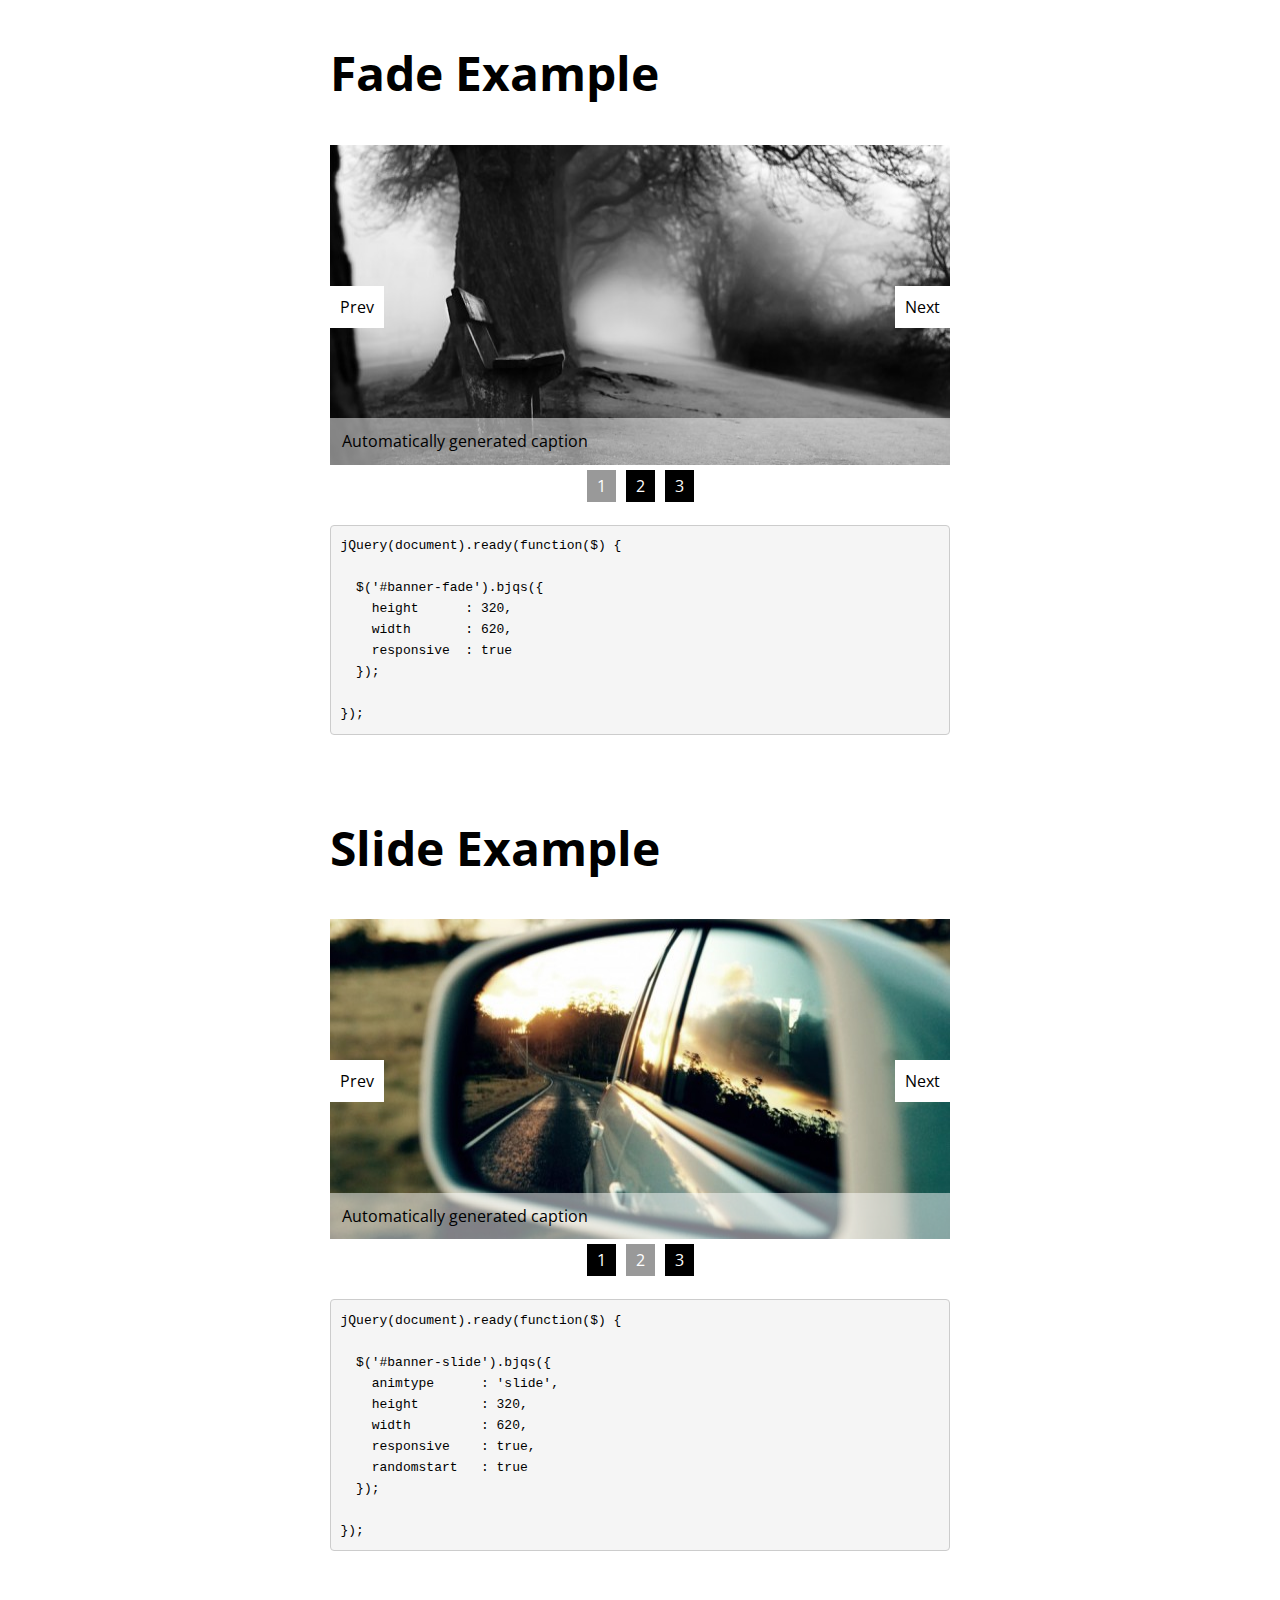
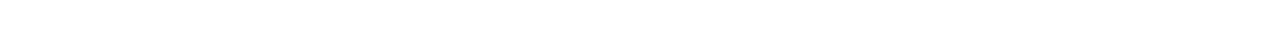
<file: html/Highlands/slider/index.html>
<!doctype html>
<html>
  <head>
    <meta charset="utf-8">
  
    <title>Basic jQuery Slider - Demo</title>
      
    <!-- bjqs.css contains the *essential* css needed for the slider to work -->
    <link rel="stylesheet" href="bjqs.css">

    <!-- some pretty fonts for this demo page - not required for the slider -->
    <link href='http://fonts.googleapis.com/css?family=Source+Code+Pro|Open+Sans:300' rel='stylesheet' type='text/css'> 

    <!-- demo.css contains additional styles used to set up this demo page - not required for the slider --> 
    <link rel="stylesheet" href="demo.css">

    <!-- load jQuery and the plugin -->
    <script src="http://code.jquery.com/jquery-1.7.1.min.js"></script>
    <script src="js/bjqs-1.3.min.js"></script>
      
  </head>
  
  <body>
  
    <div id="container">
  
      <h2>Fade Example</h2>

      <!--  Outer wrapper for presentation only, this can be anything you like -->
      <div id="banner-fade">

        <!-- start Basic Jquery Slider -->
        <ul class="bjqs">
          <li><img src="img/banner01.jpg" title="Automatically generated caption"></li>
          <li><img src="img/banner02.jpg" title="Automatically generated caption"></li>
          <li><img src="img/banner03.jpg" title="Automatically generated caption"></li>
        </ul>
        <!-- end Basic jQuery Slider -->

      </div>
      <!-- End outer wrapper -->

      <script class="secret-source">
        jQuery(document).ready(function($) {

          $('#banner-fade').bjqs({
            height      : 320,
            width       : 620,
            responsive  : true
          });

        });
      </script>

      <h2>Slide Example</h2>

      <!--  Outer wrapper for presentation only, this can be anything you like -->
      <div id="banner-slide">

        <!-- start Basic Jquery Slider -->
        <ul class="bjqs">
          <li><a href=""><img src="img/banner01.jpg" title="Automatically generated caption"></a></li>
          <li><img src="img/banner02.jpg" title="Automatically generated caption"></li>
          <li><img src="img/banner03.jpg" title="Automatically generated caption"></li>
        </ul>
        <!-- end Basic jQuery Slider -->

      </div>
      <!-- End outer wrapper -->
      
      <!-- attach the plug-in to the slider parent element and adjust the settings as required -->
      <script class="secret-source">
        jQuery(document).ready(function($) {
          
          $('#banner-slide').bjqs({
            animtype      : 'slide',
            height        : 320,
            width         : 620,
            responsive    : true,
            randomstart   : true
          });
          
        });
      </script>

    </div>

    <!-- 
      The following script is not related to basic jQuery Slider 
      It's used to create the code snippets in the demo.
      https://github.com/maelstrom/SecretSource
    -->
    <script src="js/libs/jquery.secret-source.min.js"></script>

    <script>
    jQuery(function($) {

        $('.secret-source').secretSource({
            includeTag: false
        });

    });
    </script>

  </body>
</html>
</file>
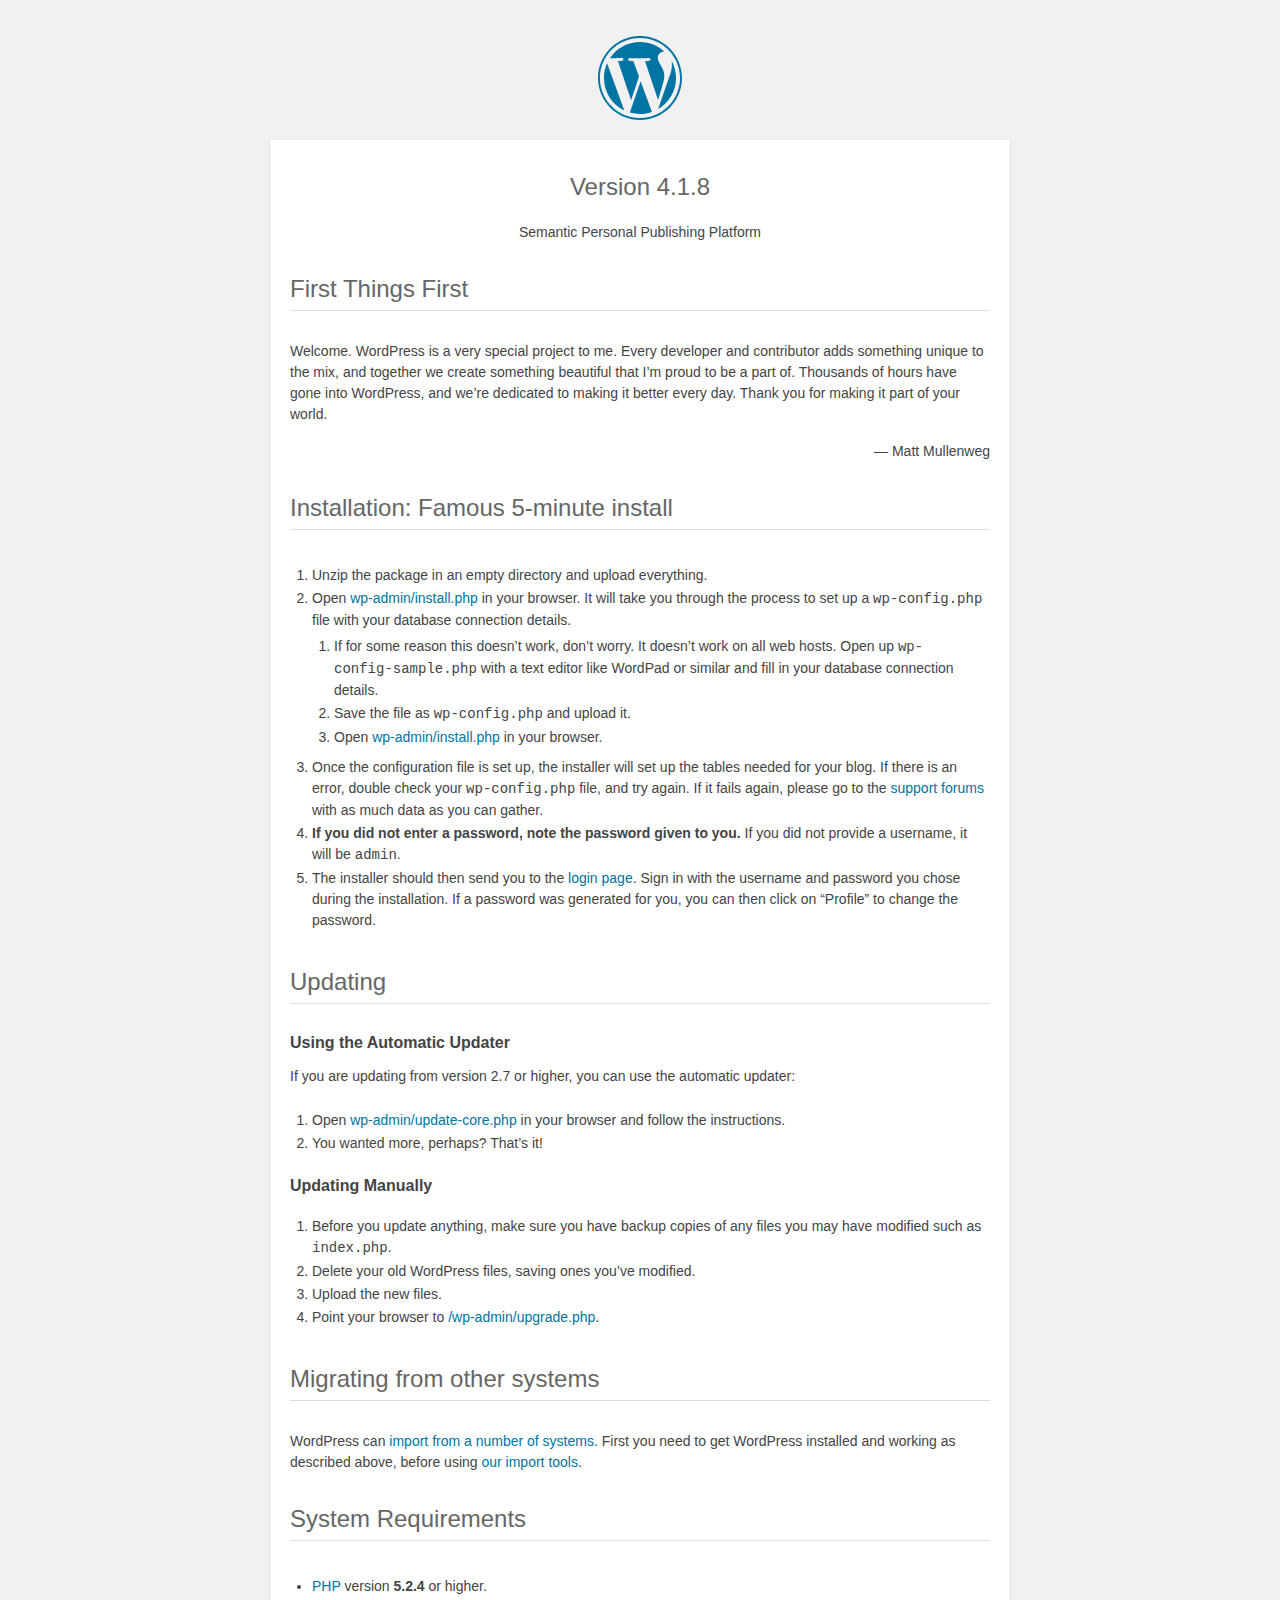
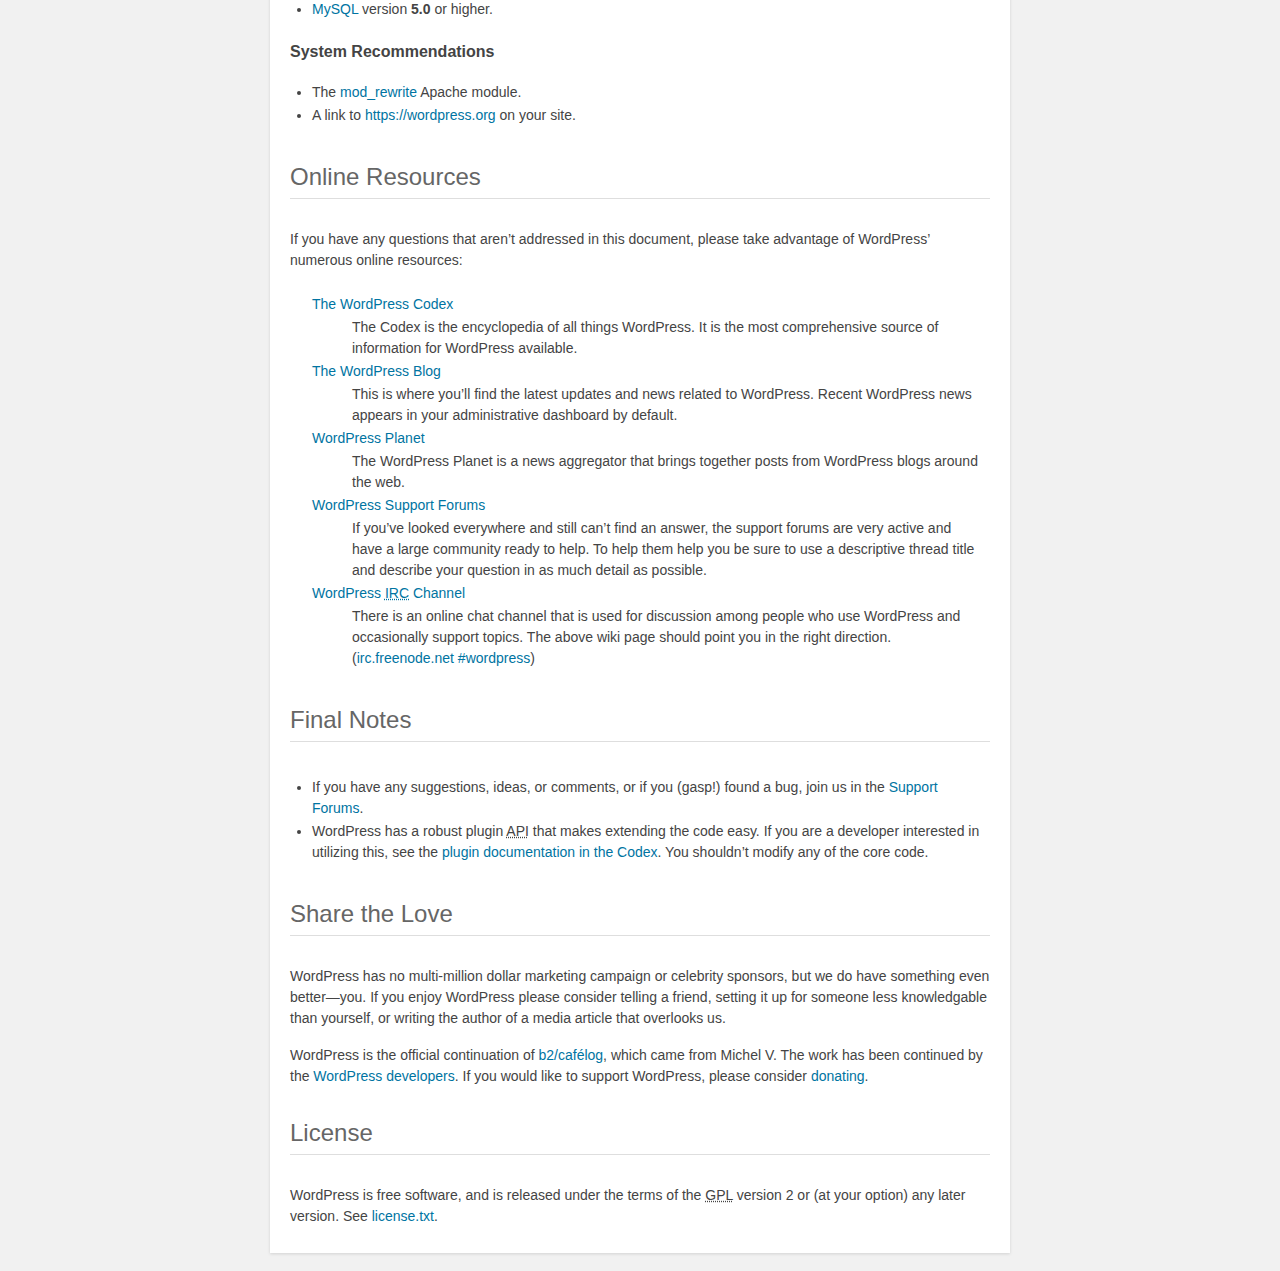
<file: html/readme.html>
<!DOCTYPE html>
<html>
<head>
	<meta name="viewport" content="width=device-width" />
	<meta http-equiv="Content-Type" content="text/html; charset=utf-8" />
	<title>WordPress &#8250; ReadMe</title>
	<link rel="stylesheet" href="wp-admin/css/install.css?ver=20100228" type="text/css" />
</head>
<body>
<h1 id="logo">
	<a href="https://wordpress.org/"><img alt="WordPress" src="wp-admin/images/wordpress-logo.png" /></a>
	<br /> Version 4.1.8
</h1>
<p style="text-align: center">Semantic Personal Publishing Platform</p>

<h1>First Things First</h1>
<p>Welcome. WordPress is a very special project to me. Every developer and contributor adds something unique to the mix, and together we create something beautiful that I&#8217;m proud to be a part of. Thousands of hours have gone into WordPress, and we&#8217;re dedicated to making it better every day. Thank you for making it part of your world.</p>
<p style="text-align: right">&#8212; Matt Mullenweg</p>

<h1>Installation: Famous 5-minute install</h1>
<ol>
	<li>Unzip the package in an empty directory and upload everything.</li>
	<li>Open <span class="file"><a href="wp-admin/install.php">wp-admin/install.php</a></span> in your browser. It will take you through the process to set up a <code>wp-config.php</code> file with your database connection details.
		<ol>
			<li>If for some reason this doesn&#8217;t work, don&#8217;t worry. It doesn&#8217;t work on all web hosts. Open up <code>wp-config-sample.php</code> with a text editor like WordPad or similar and fill in your database connection details.</li>
			<li>Save the file as <code>wp-config.php</code> and upload it.</li>
			<li>Open <span class="file"><a href="wp-admin/install.php">wp-admin/install.php</a></span> in your browser.</li>
		</ol>
	</li>
	<li>Once the configuration file is set up, the installer will set up the tables needed for your blog. If there is an error, double check your <code>wp-config.php</code> file, and try again. If it fails again, please go to the <a href="https://wordpress.org/support/" title="WordPress support">support forums</a> with as much data as you can gather.</li>
	<li><strong>If you did not enter a password, note the password given to you.</strong> If you did not provide a username, it will be <code>admin</code>.</li>
	<li>The installer should then send you to the <a href="wp-login.php">login page</a>. Sign in with the username and password you chose during the installation. If a password was generated for you, you can then click on &#8220;Profile&#8221; to change the password.</li>
</ol>

<h1>Updating</h1>
<h2>Using the Automatic Updater</h2>
<p>If you are updating from version 2.7 or higher, you can use the automatic updater:</p>
<ol>
	<li>Open <span class="file"><a href="wp-admin/update-core.php">wp-admin/update-core.php</a></span> in your browser and follow the instructions.</li>
	<li>You wanted more, perhaps? That&#8217;s it!</li>
</ol>

<h2>Updating Manually</h2>
<ol>
	<li>Before you update anything, make sure you have backup copies of any files you may have modified such as <code>index.php</code>.</li>
	<li>Delete your old WordPress files, saving ones you&#8217;ve modified.</li>
	<li>Upload the new files.</li>
	<li>Point your browser to <span class="file"><a href="wp-admin/upgrade.php">/wp-admin/upgrade.php</a>.</span></li>
</ol>

<h1>Migrating from other systems</h1>
<p>WordPress can <a href="http://codex.wordpress.org/Importing_Content">import from a number of systems</a>. First you need to get WordPress installed and working as described above, before using <a href="wp-admin/import.php" title="Import to WordPress">our import tools</a>.</p>

<h1>System Requirements</h1>
<ul>
	<li><a href="http://php.net/">PHP</a> version <strong>5.2.4</strong> or higher.</li>
	<li><a href="http://www.mysql.com/">MySQL</a> version <strong>5.0</strong> or higher.</li>
</ul>

<h2>System Recommendations</h2>
<ul>
	<li>The <a href="http://httpd.apache.org/docs/2.2/mod/mod_rewrite.html">mod_rewrite</a> Apache module.</li>
	<li>A link to <a href="https://wordpress.org/">https://wordpress.org</a> on your site.</li>
</ul>

<h1>Online Resources</h1>
<p>If you have any questions that aren&#8217;t addressed in this document, please take advantage of WordPress&#8217; numerous online resources:</p>
<dl>
	<dt><a href="http://codex.wordpress.org/">The WordPress Codex</a></dt>
		<dd>The Codex is the encyclopedia of all things WordPress. It is the most comprehensive source of information for WordPress available.</dd>
	<dt><a href="https://wordpress.org/news/">The WordPress Blog</a></dt>
		<dd>This is where you&#8217;ll find the latest updates and news related to WordPress. Recent WordPress news appears in your administrative dashboard by default.</dd>
	<dt><a href="https://planet.wordpress.org/">WordPress Planet</a></dt>
		<dd>The WordPress Planet is a news aggregator that brings together posts from WordPress blogs around the web.</dd>
	<dt><a href="https://wordpress.org/support/">WordPress Support Forums</a></dt>
		<dd>If you&#8217;ve looked everywhere and still can&#8217;t find an answer, the support forums are very active and have a large community ready to help. To help them help you be sure to use a descriptive thread title and describe your question in as much detail as possible.</dd>
	<dt><a href="http://codex.wordpress.org/IRC">WordPress <abbr title="Internet Relay Chat">IRC</abbr> Channel</a></dt>
		<dd>There is an online chat channel that is used for discussion among people who use WordPress and occasionally support topics. The above wiki page should point you in the right direction. (<a href="irc://irc.freenode.net/wordpress">irc.freenode.net #wordpress</a>)</dd>
</dl>

<h1>Final Notes</h1>
<ul>
	<li>If you have any suggestions, ideas, or comments, or if you (gasp!) found a bug, join us in the <a href="https://wordpress.org/support/">Support Forums</a>.</li>
	<li>WordPress has a robust plugin <abbr title="application programming interface">API</abbr> that makes extending the code easy. If you are a developer interested in utilizing this, see the <a href="http://codex.wordpress.org/Plugin_API" title="WordPress plugin API">plugin documentation in the Codex</a>. You shouldn&#8217;t modify any of the core code.</li>
</ul>

<h1>Share the Love</h1>
<p>WordPress has no multi-million dollar marketing campaign or celebrity sponsors, but we do have something even better&#8212;you. If you enjoy WordPress please consider telling a friend, setting it up for someone less knowledgable than yourself, or writing the author of a media article that overlooks us.</p>

<p>WordPress is the official continuation of <a href="http://cafelog.com/">b2/caf&#233;log</a>, which came from Michel V. The work has been continued by the <a href="https://wordpress.org/about/">WordPress developers</a>. If you would like to support WordPress, please consider <a href="https://wordpress.org/donate/" title="Donate to WordPress">donating</a>.</p>

<h1>License</h1>
<p>WordPress is free software, and is released under the terms of the <abbr title="GNU General Public License">GPL</abbr> version 2 or (at your option) any later version. See <a href="license.txt">license.txt</a>.</p>

</body>
</html>
</file>
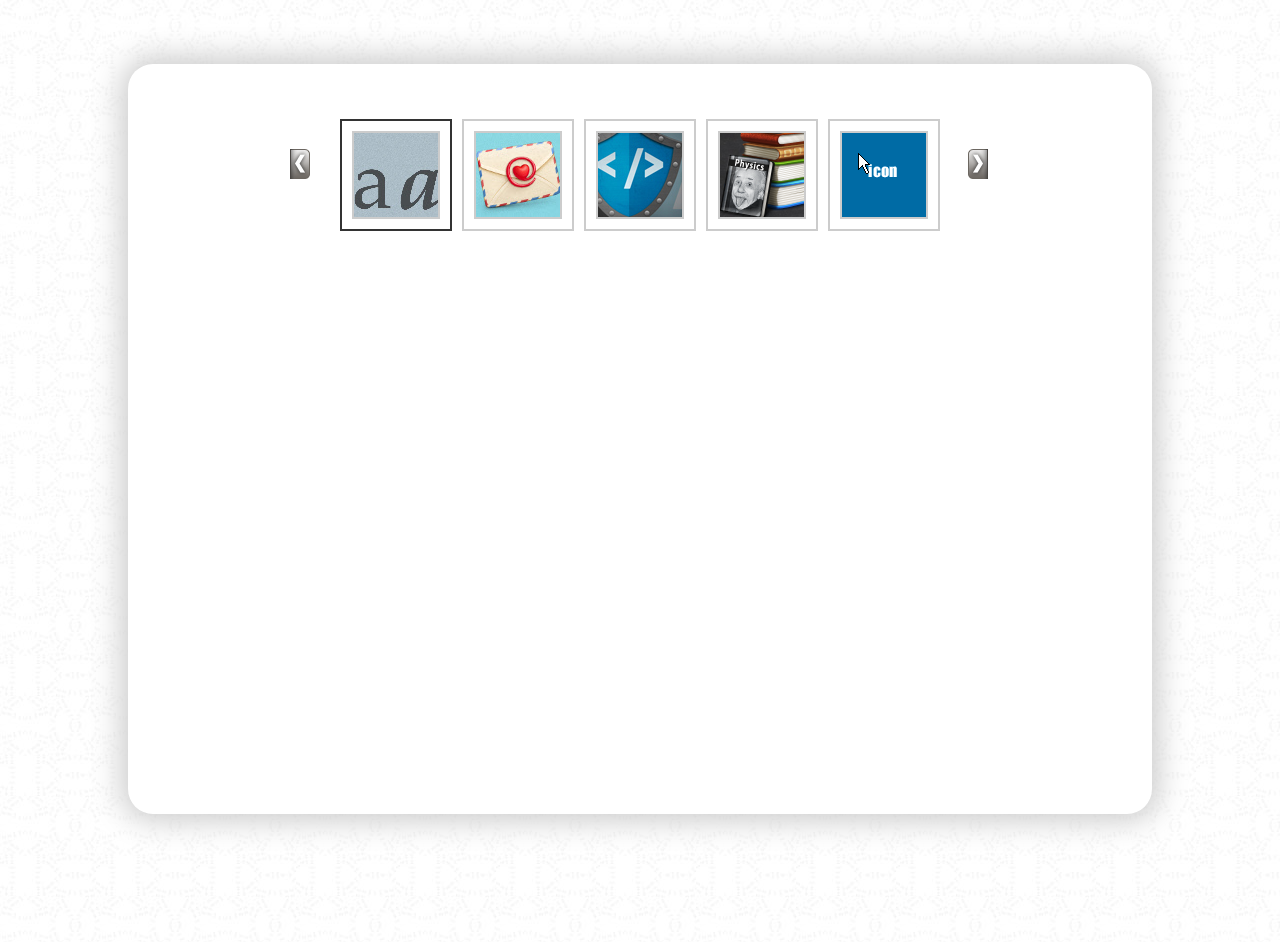
<file: html/PJA/rssviewer.html>
<!DOCTYPE html PUBLIC "-//W3C//DTD XHTML 1.0 Transitional//EN" "http://www.w3.org/TR/xhtml1/DTD/xhtml1-transitional.dtd">
<html xmlns="http://www.w3.org/1999/xhtml">
<head>
<meta http-equiv="Content-Type" content="text/html; charset=utf-8" />
<meta name="viewport" content="width=device-width" />
<meta name="description" content="This is an exercise to show-off my jQuery, CSS and HTML skills.  You are looking at a mini RSS viewer. It features feeds from PJA, The Onion and more">
<meta name="keywords" content="Joe Fitzsimmons, PJA, Code Exercise, jQuery, CSS, HTML, RSS, Cambridge, Boston, Feeds">
<title>PJA Test Coding Exercise. Check the source for CSS, HTML and jQuery Code</title>
<style>
body {
	font-family: "Segoe UI", Candara, "Bitstream Vera Sans", "DejaVu Sans", "Bitstream Vera Sans", "Trebuchet MS", Verdana, "Verdana Ref", sans-serif;
	margin: 0 auto;
	padding: 5% 10% 10%;
	color: #333;
	background: url('pattern.jpg');
}
a {
	color: #A24162;
}
#fullcontainer {
	-webkit-border-radius: 25px;
	border-radius: 25px;
	-webkit-box-shadow: 0px 0px 30px 7px #ccc;
	box-shadow: 0px 0px 30px 7px #ccc;
	padding: 50px;
	min-height: 650px;
	min-width: 700px;
	background: #fff;
}
#feedscontainer {
	width: 700px;
	text-align: center;
	margin: 0 auto;
	padding-bottom: 40px;
}
#leftarrow, #rightarrow {
	background: url('arrows-sprite.png');
	background-repeat: no-repeat;
	width: 22px;
	height: 30px;
	margin-top: 35px;
	display: inline-block;
}
#leftarrow {
	background-position: 0px 0px;
	float: left;
}
#rightarrow {
	background-position: 0px -30px;
	float: right;
}
#thumbs {
	width: 625px;
	display: inline-block;
}
.thumbsdiv {
	display: inline-block;
	margin: 5px;
	border: 2px solid #ccc;
	padding: 10px;
}
.thumbsdiv img {
	border: 2px solid #ccc;
}
.thumbsdiv:hover {
	-moz-box-shadow: 0 0 5px rgba(0,0,0,0.5);
	-webkit-box-shadow: 0 0 5px rgba(0,0,0,0.5);
	box-shadow: 0 0 5px rgba(0,0,0,0.5);
}
#contentcontainer {
	width: 100%;
	margin: 0 auto;
}
#feedContent {
	width: 46%;
	float: left;
}
#feedContent2 {
	width: 46%;
	float: right;
}
/* =Responsive Structure
----------------------------------------------- */
@media (max-width: 800px) {
#fullcontainer {
	min-width: 550px;
}
.thumbsdiv img {
	max-width: 50px;
	height: auto;
}
.thumbsdiv {
	margin: 3px;
	border: 2px solid #ccc;
	padding: 5px;
	max-width: 60px;
	height: auto;
}
#thumbs {
	width: 400px;
}
#feedscontainer {
	width: 474px;
}
}
@media (max-width: 650px) {
h2 {
	font-size: 18px;
}
p {
	font-size: 12px;
}
#fullcontainer {
	min-width: 375px;
	padding: 20px;
}
.thumbsdiv img {
	max-width: 30px;
	height: auto;
}
.thumbsdiv {
	margin: 2px;
	border: 2px solid #ccc;
	padding: 3px;
	max-width: 45px;
	height: auto;
}
#thumbs {
	width: 250px;
}
#feedscontainer {
	width: 285px;
}
}
@media (max-width: 450px) {
h2 {
	font-size: 14px;
}
p {
	font-size: 11px;
}
#fullcontainer {
	min-width: 240px;
	padding: 10px;
}
.thumbsdiv img {
	max-width: 20px;
	height: auto;
}
.thumbsdiv {
	margin: 2px;
	border: 2px solid #ccc;
	padding: 2px;
	max-width: 35px;
	height: auto;
}
#thumbs {
	width: 200px;
}
#feedscontainer {
	width: 230px;
}
}
</style>
<script src="https://ajax.googleapis.com/ajax/libs/jquery/1.7.2/jquery.min.js" type="text/javascript"></script>
<script type="text/javascript">
    var filename = "feeds.json"
    $(document).ready(function () {
		//Pull info from json file
        $.getJSON(filename, function (data) {
            i = 0;
            $.each(data.feeds, function (i, s) {
                var feedURL = s.feedURL;;
                var title = s.title;;
                var siteURL = s.siteURL;;
                var thumbs = s.thumbs;;
                $('#thumbs').append('<div class="thumbsdiv" id="pic' + i + '" onclick="get_rss_feed(' + i + ')"><img src="' + thumbs + '"  /></div><input type="hidden" value="' + feedURL + '" id="hidefield' + i + '" /><input type="hidden" value="' + siteURL + '" id="sitefield' + i + '" /><input type="hidden" value="' + title + '" id="titlefield' + i + '" />');
                i++;
                if (i > 4) return false;
				//load 1st blog by default
                get_rss_feed(0);
            });
        });
		//arrow click functions
        $("#leftarrow").click(function () {
            k = k - 1;
            if (k < 0) {
                k = 4;
            };
            get_rss_feed(k);
        });
        $("#rightarrow").click(function () {
            k = k + 1;
            if (k > 4) {
                k = 0;
            };
            get_rss_feed(k);
        });
		 $("#thumbs .thumbsdiv").click(function () {
			 $('.thumbsdiv').css("border","");
            $(this).css("border","2px solid #333");
        });
    });

    function get_rss_feed(i) {
		k = i;
		//clear divs each time
        $("#feedContent").empty();
        $("#feedContent2").empty();
        $("#feedinfo").empty();
		//clear counters
        p = 0;
        r = 0;
        var feedcreate0 = '';
        var sitecreate = '';
        var titlecreate = '';
		
		$('.thumbsdiv').css("border","");
		//determine which blog's info to show
		switch (k) { 
        case 0: 
            var feedcreate0 = $('#hidefield0').val();
            var sitecreate = $('#sitefield0').val();
            var titlecreate = $('#titlefield0').val();
            $('#pic0').css("border","2px solid #333");
        break;
        case 1:
            var feedcreate0 = $('#hidefield1').val();
            var sitecreate = $('#sitefield1').val();
            var titlecreate = $('#titlefield1').val();
			$('#pic1').css("border","2px solid #333");
        break;
        case 2:
            var feedcreate0 = $('#hidefield2').val();
            var sitecreate = $('#sitefield2').val();
            var titlecreate = $('#titlefield2').val();
			$('#pic2').css("border","2px solid #333");
        break;
        case 3:
            var feedcreate0 = $('#hidefield3').val();
            var sitecreate = $('#sitefield3').val();
            var titlecreate = $('#titlefield3').val();
			$('#pic3').css("border","2px solid #333");
        break;
        case 4:
            var feedcreate0 = $('#hidefield4').val();
            var sitecreate = $('#sitefield4').val();
            var titlecreate = $('#titlefield4').val();
			$('#pic4').css("border","2px solid #333");
		break;
		default:
			var feedcreate0 = $('#hidefield0').val();
            var sitecreate = $('#sitefield0').val();
            var titlecreate = $('#titlefield0').val();
            $('#pic0').css("border","2px solid #333");
        }

       //create featured post
	    $.get('proxy.php?url=' + feedcreate0, function (d) {
            $(d).find('item').each(function () {

                var $item = $(this);
                var title = $item.find('title').text();
                var link = $item.find('link').text();
                var description = $item.find('description').text();
                var pubDate = $item.find('pubDate').text();
                var html = $("<div class=\"entry\"><h2 class=\"postTitle\"><a href=\"" + link + "\" target=\"_blank\">" + title + "<\/a><\/h2><em class=\"date\">" + pubDate + "</em><p class=\"description\">" + description + "</p><\/div>").hide().fadeIn(500);

                p++;
                if (p > 1) return false;

                $('#feedContent').append($(html));
				//show blog name at the bottom
                $('#feedinfo').append('<span class="feedtitle"><a href="' + sitecreate + '">' + titlecreate + '</a></span>').hide().fadeIn(500);
            });
			//show next four posts
            $(d).find('item').each(function () {

                var $item = $(this).next();
                var title = $item.find('title').text();
                var link = $item.find('link').text();
                var html2 = $("<div class=\"entry\"><h2 class=\"postTitle\"><a href=\"" + link + "\" target=\"_blank\">" + title + "<\/a><\/h2><\/div>").hide().fadeIn(500);

                r++;
                if (r > 4) return false;

                $('#feedContent2').append($(html2));
            });
        });


    };
</script>
</head>
<body>
<div id="fullcontainer">
  <div id="feedscontainer">
    <div id="leftarrow"></div>
    <div id="rightarrow"></div>
    <div id="thumbs"></div>
    <div style="clear:both"></div>
  </div>
  <div id="contentcontainer">
    <div id="feedContent"></div>
    <div id="feedContent2"></div>
    <div style="clear:both"></div>
    <div id="feedinfo"></div>
  </div>
</div>
</body>
</html>
</file>
<file: html/Highlands/slider/demo.css>
/* Demo CSS - You do not need this css in your own slider */

body{
	font-family: "Open Sans", helvetica, arial;
}

pre{
	font-family: "Source Code Pro", monospace;
	display: block;
	padding: 9.5px;
	margin: 0 0 10px;
	font-size: 13px;
	line-height: 20px;
	word-break: break-all;
	word-wrap: break-word;
	white-space: pre;
	white-space: pre-wrap;
	background-color: whiteSmoke;
	border: 1px solid #CCC;
	-webkit-border-radius: 4px;
	-moz-border-radius: 4px;
	border-radius: 4px;
}

h2{
	font-size: 48px;
}

pre + h2{
	margin-top: 80px;
}

#container{
	max-width:620px;
	margin:0 auto;
	padding-bottom:80px;
}

#banner-fade,
#banner-slide{
	margin-bottom: 60px;
}

ul.bjqs-controls.v-centered li a{
	display:block;
	padding:10px;
	background:#fff;
	color:#000;
	text-decoration: none;
}

ul.bjqs-controls.v-centered li a:hover{
	background:#000;
	color:#fff;
}

ol.bjqs-markers li a{
	padding:5px 10px;
	background:#000;
	color:#fff;
	margin:5px;
	text-decoration: none;
}

ol.bjqs-markers li.active-marker a,
ol.bjqs-markers li a:hover{
	background: #999;
}

p.bjqs-caption{
	background: rgba(255,255,255,0.5);
}
</file>
<file: html/wp-admin/css/install.css>
html {
	background: #f1f1f1;
	margin: 0 20px;
}

body {
	background: #fff;
	color: #444;
	font-family: "Open Sans", sans-serif;
	margin: 140px auto 25px;
	padding: 20px 20px 10px 20px;
	max-width: 700px;
	-webkit-font-smoothing: subpixel-antialiased;
	-webkit-box-shadow: 0 1px 3px rgba(0,0,0,0.13);
	box-shadow: 0 1px 3px rgba(0,0,0,0.13);
}

a {
	color: #0074a2;
	text-decoration: none;
}

a:hover {
	color: #2ea2cc;
}

h1 {
	border-bottom: 1px solid #dedede;
	clear: both;
	color: #666;
	font-size: 24px;
	margin: 30px 0;
	padding: 0;
	padding-bottom: 7px;
	font-weight: normal;
}

h2 {
	font-size: 16px;
}

p, li, dd, dt {
	padding-bottom: 2px;
	font-size: 14px;
	line-height: 1.5;
}

code, .code {
	font-family: Consolas, Monaco, monospace;
}

ul, ol, dl {
	padding: 5px 5px 5px 22px;
}

a img {
	border:0
}
abbr {
	border: 0;
	font-variant: normal;
}

label {
	cursor: pointer;
}

#logo {
	margin: 6px 0 14px 0;
	border-bottom: none;
	text-align:center
}
#logo a {
	background-image: url(../images/w-logo-blue.png?ver=20131202);
	background-image: none, url(../images/wordpress-logo.svg?ver=20131107);
	-webkit-background-size: 84px;
	background-size: 84px;
	background-position: center top;
	background-repeat: no-repeat;
	color: #999;
	height: 84px;
	font-size: 20px;
	font-weight: normal;
	line-height: 1.3em;
	margin: -130px auto 25px;
	padding: 0;
	text-decoration: none;
	width: 84px;
	text-indent: -9999px;
	outline: none;
	overflow: hidden;
	display: block;
}
.step {
	margin: 20px 0 15px;
}
.step, th {
	text-align: left;
	padding: 0;
}
.language-chooser.wp-core-ui .step .button.button-large {
	height: 36px;
	vertical-align: middle;
	font-size: 14px;
}
textarea {
	border: 1px solid #dfdfdf;
	font-family: "Open Sans", sans-serif;
	width: 100%;
	-webkit-box-sizing: border-box;
	-moz-box-sizing: border-box;
	box-sizing: border-box;
}

.form-table {
	border-collapse: collapse;
	margin-top: 1em;
	width: 100%;
}

.form-table td {
	margin-bottom: 9px;
	padding: 10px 20px 10px 0;
	border-bottom: 8px solid #fff;
	font-size: 14px;
	vertical-align: top
}

.form-table th {
	font-size: 14px;
	text-align: left;
	padding: 16px 20px 10px 0;
	width: 140px;
	vertical-align: top;
}

.form-table code {
	line-height: 18px;
	font-size: 14px;
}

.form-table p {
	margin: 4px 0 0 0;
	font-size: 11px;
}

.form-table input {
	line-height: 20px;
	font-size: 15px;
	padding: 3px 5px;
	border: 1px solid #ddd;
	-webkit-box-shadow: inset 0 1px 2px rgba(0,0,0,0.07);
	box-shadow: inset 0 1px 2px rgba(0,0,0,0.07);
}

input,
submit {
	font-family: "Open Sans", sans-serif;
}

.form-table input[type=text],
.form-table input[type=email],
.form-table input[type=url],
.form-table input[type=password] {
	width: 206px;
}

.form-table th p {
	font-weight: normal;
}

.form-table.install-success td {
	vertical-align: middle;
	padding: 16px 20px 10px 0;
}

.form-table.install-success td p {
	margin: 0;
	font-size: 14px;
}

.form-table.install-success td code {
	margin: 0;
	font-size: 18px;
}

#error-page {
	margin-top: 50px;
}

#error-page p {
	font-size: 14px;
	line-height: 18px;
	margin: 25px 0 20px;
}

#error-page code, .code {
	font-family: Consolas, Monaco, monospace;
}

#pass-strength-result {
	background-color: #eee;
	border-color: #ddd !important;
	border-style: solid;
	border-width: 1px;
	margin: 5px 5px 5px 0;
	padding: 5px;
	text-align: center;
	width: 200px;
	display: none;
}

#pass-strength-result.bad {
	background-color: #ffb78c;
	border-color: #ff853c !important;
}

#pass-strength-result.good {
	background-color: #ffec8b;
	border-color: #ffcc00 !important;
}

#pass-strength-result.short {
	background-color: #ffa0a0;
	border-color: #f04040 !important;
}

#pass-strength-result.strong {
	background-color: #c3ff88;
	border-color: #8dff1c !important;
}

.message {
	border: 1px solid #c00;
	padding: 0.5em 0.7em;
	margin: 5px 0 15px;
	background-color: #ffebe8;
}

/* @noflip */
#dbname,
#uname,
#pwd,
#dbhost,
#prefix,
#user_login,
#admin_email,
#pass1,
#pass2 {
	direction: ltr;
}


/* localization */
body.rtl,
.rtl textarea,
.rtl input,
.rtl submit {
	font-family: Tahoma, sans-serif;
}

:lang(he-il) body.rtl,
:lang(he-il) .rtl textarea,
:lang(he-il) .rtl input,
:lang(he-il) .rtl submit {
	font-family: Arial, sans-serif;
}

@media only screen and (max-width: 799px) {
	body {
		margin-top: 115px;
	}
	#logo a {
		margin: -125px auto 30px;
	}
}

@media screen and ( max-width: 782px ) {

	.form-table {
		margin-top: 0;
	}

	.form-table th,
	.form-table td {
		display: block;
		width: auto;
		vertical-align: middle;
	}

	.form-table th {
		padding: 20px 0 0;
	}

	.form-table td {
		padding: 5px 0;
		border: 0;
		margin: 0;
	}

	textarea,
	input {
		font-size: 16px;
	}

	.form-table td input[type="text"],
	.form-table td input[type="email"],
	.form-table td input[type="url"],
	.form-table td input[type="password"],
	.form-table td select,
	.form-table td textarea,
	.form-table span.description {
		width: 100%;
		font-size: 16px;
		line-height: 1.5;
		padding: 7px 10px;
		display: block;
		max-width: none;
		-webkit-box-sizing: border-box;
		-moz-box-sizing: border-box;
		box-sizing: border-box;
	}

}

body.language-chooser {
	max-width: 300px;
}

.language-chooser select {
	padding: 8px;
	width: 100%;
	display: block;
	border: 1px solid #ddd;
	background-color: #fff;
	color: #333;
	font-size: 16px;
	font-family: Arial, sans-serif;
	font-weight: normal;
}

.language-chooser p {
	text-align: right;
}

.screen-reader-input,
.screen-reader-text {
	position: absolute;
	margin: -1px;
	padding: 0;
	height: 1px;
	width: 1px;
	overflow: hidden;
	clip: rect(0 0 0 0);
	border: 0;
}

.spinner {
	background: url(../images/spinner.gif) no-repeat;
	-webkit-background-size: 20px 20px;
	background-size: 20px 20px;
	visibility: hidden;
	opacity: 0.7;
	filter: alpha(opacity=70);
	width: 20px;
	height: 20px;
	margin: 2px 5px 0;
}

.step .spinner {
	display: inline-block;
	margin-top: 8px;
	margin-right: 15px;
	vertical-align: top;
}

/**
 * HiDPI Displays
 */
@media print,
  (-o-min-device-pixel-ratio: 5/4),
  (-webkit-min-device-pixel-ratio: 1.25),
  (min-resolution: 120dpi) {

	.spinner {
		background-image: url(../images/spinner-2x.gif);
	}

}
</file>
<file: html/Highlands/slider/bjqs.css>
/* Basic jQuery Slider essential styles */

ul.bjqs{position:relative; list-style:none;padding:0;margin:0;overflow:hidden; display:none;}
li.bjqs-slide{position:absolute; display:none;}
ul.bjqs-controls{list-style:none;margin:0;padding:0;z-index:9999;}
ul.bjqs-controls.v-centered li a{position:absolute;}
ul.bjqs-controls.v-centered li.bjqs-next a{right:0;}
ul.bjqs-controls.v-centered li.bjqs-prev a{left:0;}
ol.bjqs-markers{list-style: none; padding: 0; margin: 0; width:100%;}
ol.bjqs-markers.h-centered{text-align: center;}
ol.bjqs-markers li{display:inline;}
ol.bjqs-markers li a{display:inline-block;}
p.bjqs-caption{display:block;width:96%;margin:0;padding:2%;position:absolute;bottom:0;}
</file>
